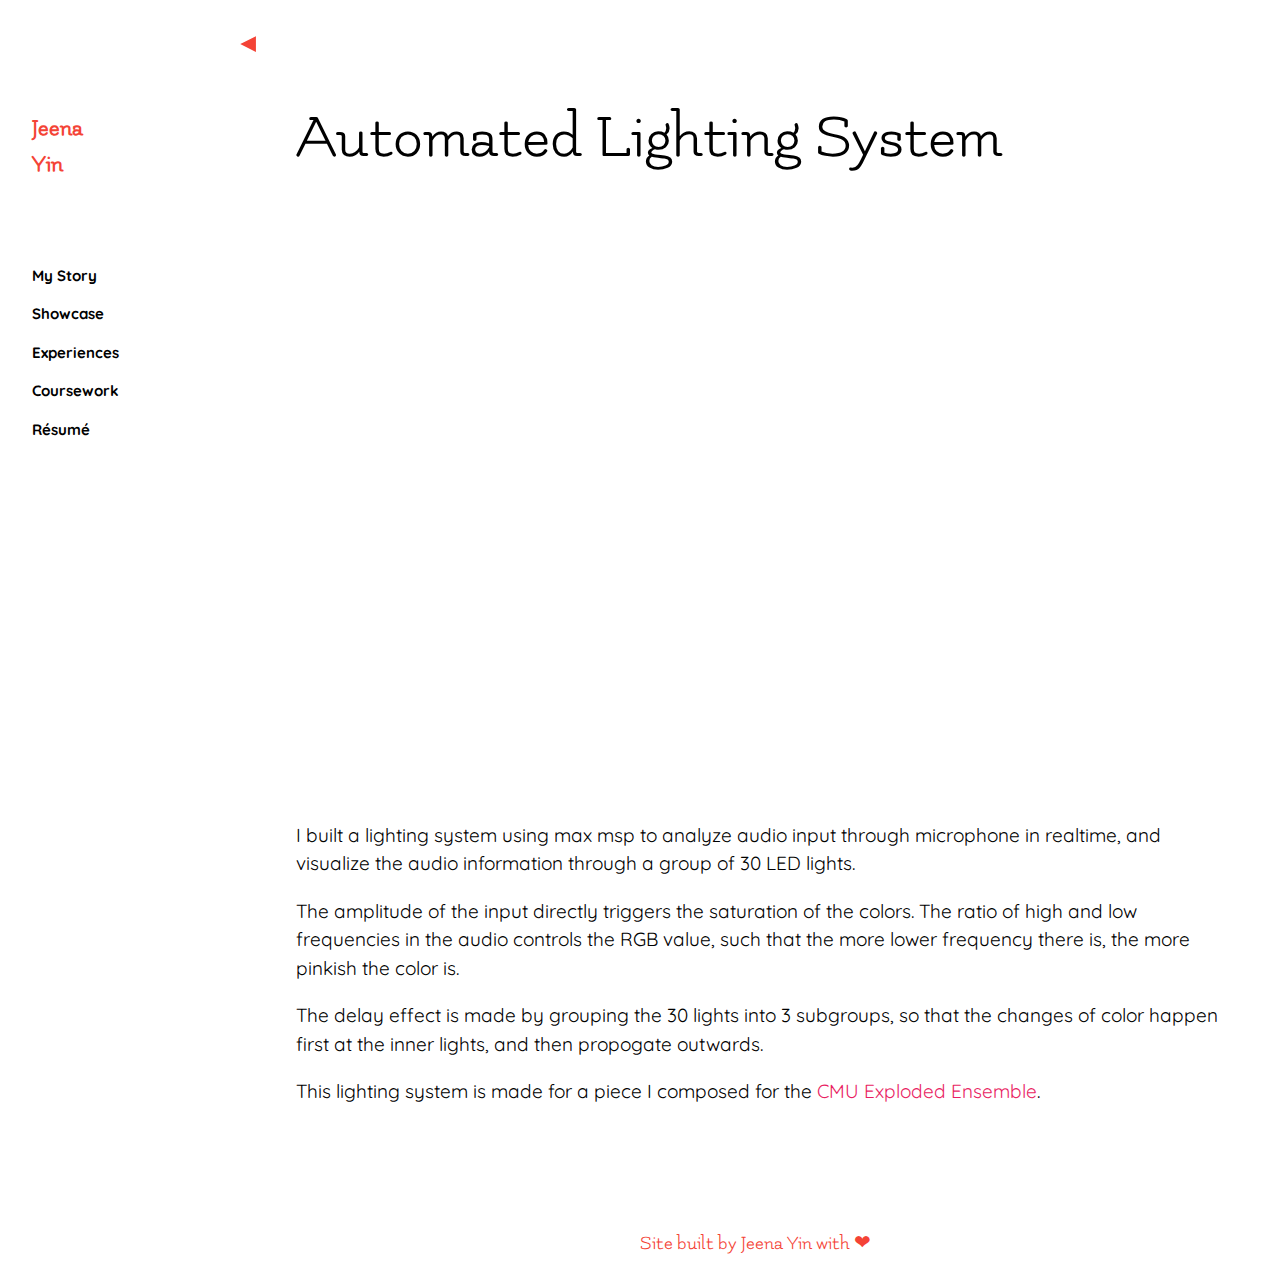
<file: projects/p1/p1.html>
<!DOCTYPE html>
<html lang="en">
<title>Jeena Yin / 尹琪娅 / p1</title>
<meta charset="UTF-8">
<meta name="viewport" content="width=device-width, initial-scale=1">
<meta name="keywords" content="computer, computer science, sound design, interaction, portfolio, art, cmu, jeena, yin, jeena yin, scholarship, music, music technology, bcsa" />
<meta http-equiv="author" content="Jeena Yin" />
<meta http-equiv="pragma" content="no-cache" />

<!-- CSS -->
<link rel="stylesheet" href="../../css/w3.css">
<link rel="stylesheet" href="../../css/style.css">

<!-- fonts & attributes -->
<link href="http://fonts.googleapis.com/css?family=Quicksand:300,400,700" rel="stylesheet" type="text/css">
<link href="https://fonts.googleapis.com/css?family=Codystar|Flamenco" rel="stylesheet">
<link rel="shortcut icon" href="../../img/yin.png">

<!-- scripts -->
<script src="https://ajax.googleapis.com/ajax/libs/jquery/3.1.0/jquery.min.js" type="text/javascript"></script>
<script src="../../scripts/typed.js" type="text/javascript"></script>
<script src="../../scripts/main.js"></script>

<style>
h1,h2,h3,h4,h5 {font-family: "Flamenco", sans-serif}
body {font-family: "Quicksand", sans-serif}

body {font-size:19px;}
.w3-half img{margin-bottom:-6px;margin-top:16px;opacity:0.8;cursor:pointer}
.w3-half img:hover{opacity:1}
</style>

<body>
<!-- Sidebar/menu -->
<nav class="w3-sidebar w3-collapse w3-top w3-padding" style="z-index:3;width:230px;font-weight:bold;" id="mySidebar"><br>
  <!-- floating back button -->
  <div class="float">
    <button class="onlyBigScreens w3-button w3-round-tiny w3-hover-red w3-text-red" onclick="goBack()">◀︎</button>
  </div>
  <div class="w3-container w3-round-small w3-hover-red w3-hover-text-white w3-text-red">
    <a href="../../index.html" onclick="w3_close()"><h3 class="w3-padding-64"><b>Jeena<br>Yin</b></h3></a>
  </div>
  <div class="w3-bar-block">
    <button onclick="window.location.href='../../index.html#showcase';w3_close()"
    class="w3-bar-item w3-round-small w3-button w3-hover-yellow sideBarItem">My Story</button>
    <button onclick="window.location.href='../../index.html#showcase';w3_close()"
    class="w3-bar-item w3-round-small w3-button w3-hover-orange sideBarItem">Showcase</button>
    <button onclick="window.location.href='../../index.html#experiences';w3_close()"
    class="w3-bar-item w3-round-small w3-button w3-hover-aqua sideBarItem">Experiences</button>
    <button onclick="window.location.href='../../index.html#coursework';w3_close()"
    class="w3-bar-item w3-round-small w3-button w3-hover-green sideBarItem">Coursework</button>
    <button onclick="window.location.href='../../static/Resume.pdf';w3_close()"
    class="w3-bar-item w3-round-small w3-button w3-hover-pink sideBarItem">Résumé</button>
  </div>
</nav>

<!-- Top menu on small screens -->
<header class="w3-container w3-top w3-hide-large w3-white w3-padding">
  <button class="w3-bar-item w3-medium w3-button w3-hover-red w3-text-red w3-round-small w3-margin-right" onclick="goBack()">◀︎</button>
  <button onclick="w3_open()" class="w3-button w3-medium w3-round-small w3-red w3-margin-right w3-hover-white">☰</button>
  <button onclick="window.location.href='../../index.html'" class="w3-bar-item w3-medium w3-button w3-hover-text-red w3-hover-none" style="font-family:'Flamenco',sans-serif;">Jeena Yin</button>
</header>

<!-- Overlay effect when opening sidebar on small screens -->
<div class="w3-overlay w3-hide-large" onclick="w3_close()" style="cursor:pointer" title="close side menu" id="myOverlay"></div>

<!-- !PAGE CONTENT! -->
<div class="w3-main" style="margin-left:280px;margin-right:40px">

  <!-- Header -->
  <div class="w3-container" style="margin-top:80px">
    <h1 class="w3-jumbo">Automated Lighting System</h1>
  </div>

  <div class="videoWrapper" style="margin-left:45px;margin-right:55px;margin-top:20px">
    <iframe width="560" height="315" src="https://www.youtube.com/embed/CrN7DRvI9hc?rel=0&amp;showinfo=0"
      frameborder="0" allowfullscreen></iframe>
  </div>

  <!-- About Project -->
  <div class="w3-container" style="margin-top:20px">
    <p>I built a lighting system using max msp to analyze audio input through microphone in realtime, and visualize the
    audio information through a group of 30 LED lights.</p>
    <p>The amplitude of the input directly triggers the saturation of the colors. The ratio of high and low frequencies
      in the audio controls the RGB value, such that the more lower frequency there is, the more pinkish the color is.</p>
      <p>The delay effect is made by grouping the 30 lights into 3 subgroups, so that the changes of color happen first
        at the inner lights, and then propogate outwards.</p>
        <p>This lighting system is made for a piece I composed for the <a class="w3-text-pink w3-hover-text-yellow" href="http://www.explodedensemble.org">CMU Exploded Ensemble</a>.</p>
  </div>

<!-- End page content -->
</div>

<!-- Copyright Container big screen-->
<h4 class="onlyBigScreens w3-container w3-padding-small w3-center w3-text-red" style="margin-left:230px;margin-top:100px">
  Site built by Jeena Yin with ❤︎
</h4>

<!-- Copyright Container small screen-->
<h4 class="onlySmallScreens w3-container w3-padding-small w3-center w3-text-red" style="margin-top:100px">
  Site built by Jeena Yin with ❤︎
</h4>

</body>
</html>
</file>
<file: css/style.css>
.videoWrapper {
	position: relative;
	padding-bottom: 56.25%; /* 16:9 */
	padding-top: 25px;
	height: 0;
}
.videoWrapper iframe {
	position: absolute;
	top: 0;
	left: 0;
	width: 100%;
	height: 100%;
}

.float {
  position: fixed;
  left: 225px;
  top: 20px;
  width: 35px;
  height: 35px;
  text-align: center;
  z-index: 98;
}

canvas {
  display: inline-block;
  vertical-align: baseline;
}

*, *:before, *:after {
  box-sizing: inherit;
}

.w {
	width: 80px;
	height: 80px;
}

.img {
	width: 28px;
	height: 28px;
}

.sideBarItem {
	font-weight: bold;
	font-size:15px
}

.imgDes span {
   color: white;
   font: 24px/45px Quicksand, Sans-Serif;
   letter-spacing: -1px;
   padding: 10px;
}

.image {
   position: relative;
   width: 100%; /* for IE 6 */
}

.imgDes {
   position: absolute;
   top: 30px;
   left: 0;
   width: 100%;
}

.imgDes span.spacer {
   padding:0 5px;
}
</file>
